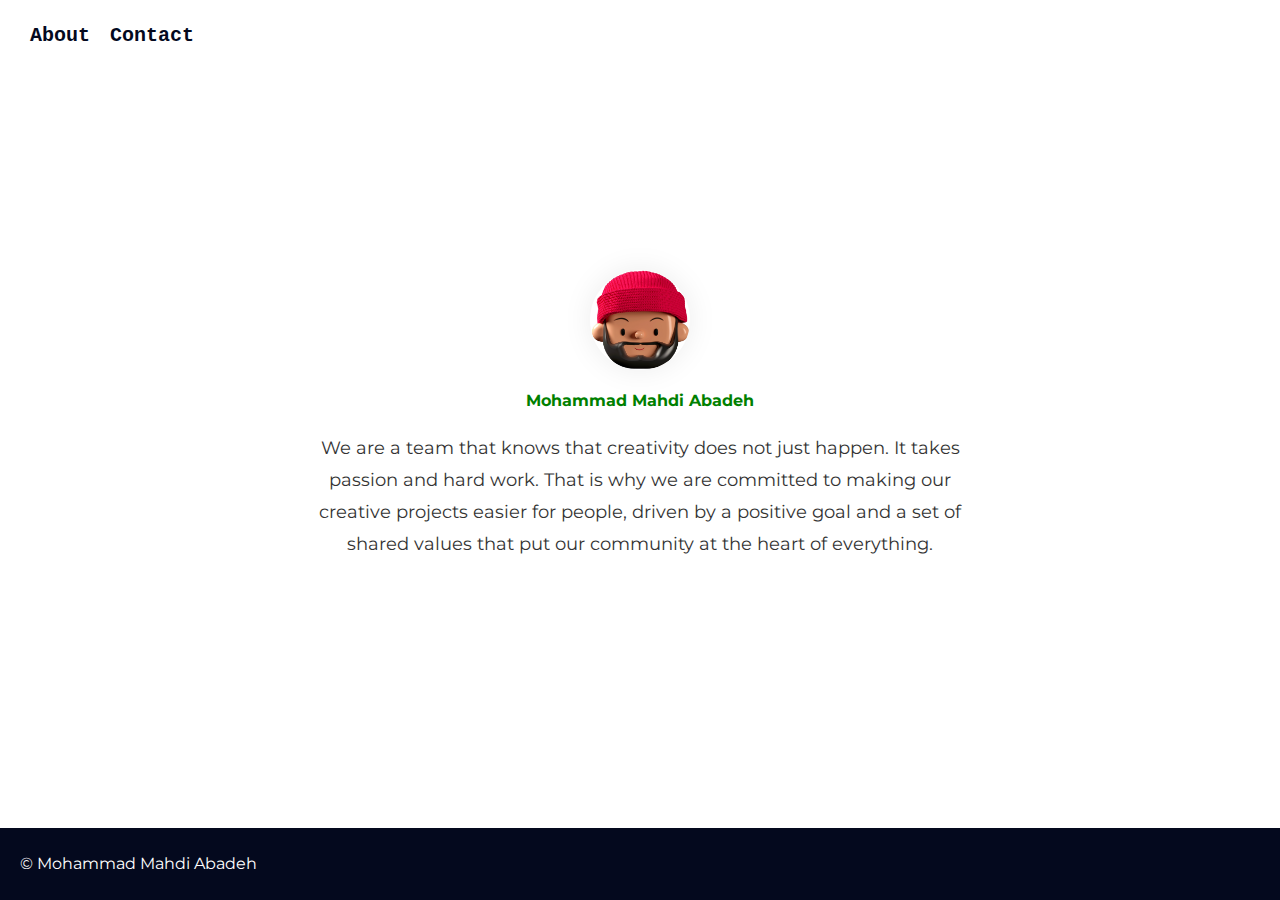
<file: pset8/homepage/index.html>
<!DOCTYPE html>
<html lang="en" >
<head>
  <meta charset="UTF-8">
  <title>Mohammad</title>
  <link rel="icon" href="logo.png" type="image/x-icon">
  <link rel='stylesheet' href='https://fonts.googleapis.com/css2?family=Montserrat:wght@300;400&amp;display=swap'><link rel="stylesheet" href="./style.css">

</head>
<body>

<header>
        </div>
          <ul>
            <li><a href="about.html">About</a></li>
            <li><a href="contact.html">Contact</a></li>
          </ul>
        </nav>
      </div>
    </div>
  </header>


<div class="container">
<section id="testim" class="testim">
         <div class="testim-cover">
            <div class="wrap">

                </ul>
                <div id="testim-content" class="cont">
                    
                    <div class="active">
                        <div class="img"><img src="Untitled.png" alt="imge"></div>
                        <h2>Mohammad Mahdi Abadeh</h2>
                        <p>We are a team that knows that creativity does not just happen. It takes passion and hard work. That is why we are committed to making our creative projects easier for people, driven by a positive goal and a set of shared values ​​that put our community at the heart of everything.</p>                    
                    </div>
                </div>

            </div>
         </div>
    </section>
</div>

<footer>
          <p>&copy; Mohammad Mahdi Abadeh</p>
  </footer>

</body>
</html>
</file>
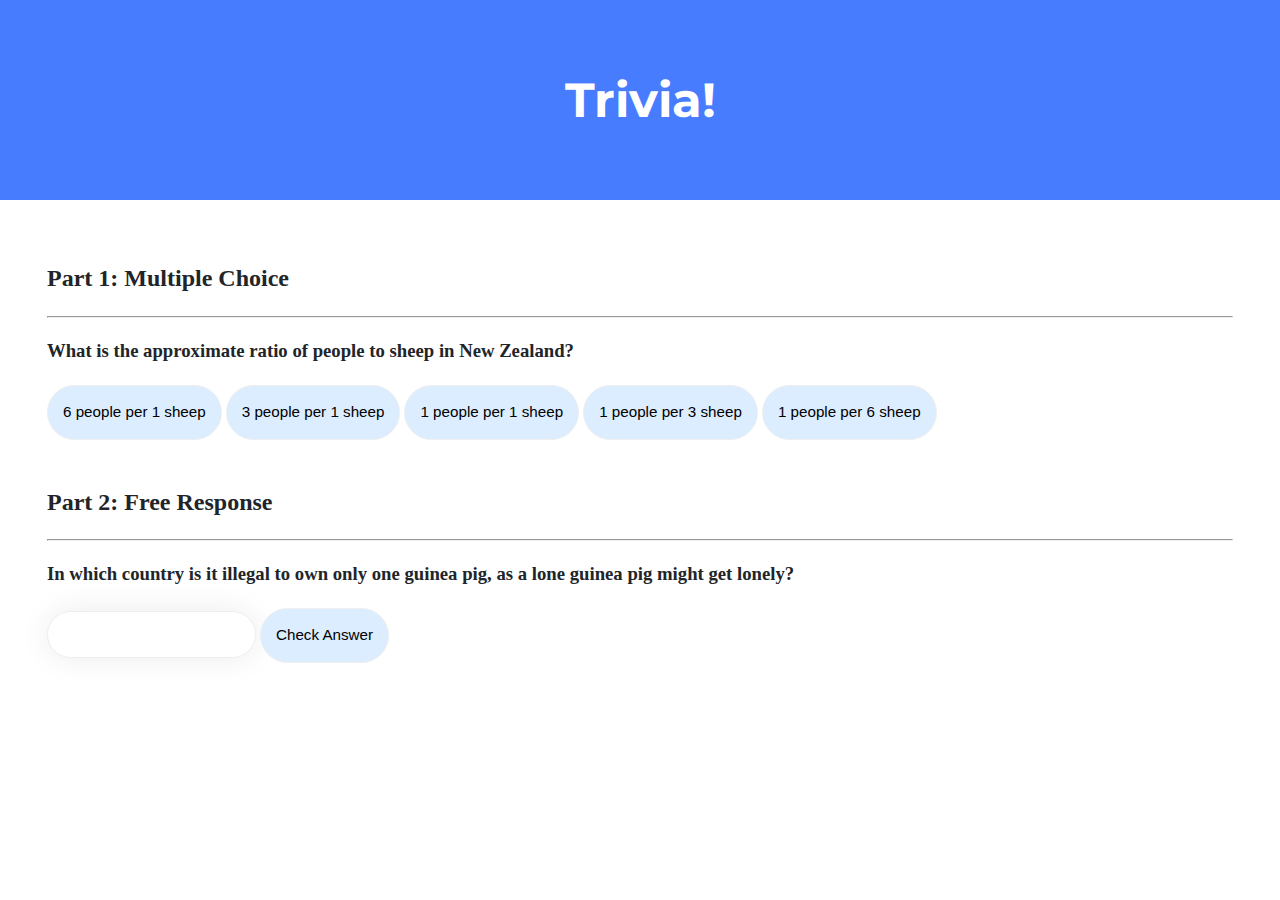
<file: pset8/lab8/index.html>
<!DOCTYPE html>

<html lang="en">

<head>
    <link rel="icon" href="logo.png" type="image/x-icon">
    <link href="https://fonts.googleapis.com/css2?family=Montserrat:wght@500&display=swap" rel="stylesheet">
    <link href="styles.css" rel="stylesheet">
    <title>Trivia!</title>

    <script>
        function answerHTML(correct, element) {
            if (correct) {
                document.getElementById(element).innerHTML = "Correct!"
            }
            else {
                document.getElementById(element).innerHTML = "Incorrect"
            }
        }

        function resetButtonsState() {

            var buttons = document.querySelectorAll(".button");
            buttons.forEach(function (button) {
                button.classList.remove('incorrect');
                button.classList.remove('correct');
            })
        }

        function x() {
            resetButtonsState()
            if (event.target.id == "correct") {
                event.target.classList.add('correct');
                answerHTML(true, "return_part_1");
            }
            else {
                event.target.classList.add('incorrect');
                answerHTML(false, "return_part_1");
            }

        }

        document.addEventListener("DOMContentLoaded", function (event) {
            var buttons = document.querySelectorAll(".button");
            buttons.forEach(function (button) {
                button.addEventListener("click", x);
            })

            inputField = document.querySelector('input')
            checkButton = document.querySelector("#check");
            checkButton.addEventListener('click', function (evt) {
                if (inputField.value.toLowerCase() == "switzerland") {
                    answerHTML(true, "return_part_2");
                }
                else {
                    answerHTML(false, "return_part_2");
                }
            });
        });
    </script>

</head>

<body>

    <div class="jumbotron">
        <h1>Trivia!</h1>
    </div>

    <div class="container">

        <div class="section">
            <h2>Part 1: Multiple Choice </h2>
            <hr>
            <h3>What is the approximate ratio of people to sheep in New Zealand?</h3>
            <h2 id="return_part_1"></h2>
            <button id="correct" class="button">6 people per 1 sheep</button>
            <button class="button">3 people per 1 sheep</button>
            <button class="button">1 people per 1 sheep</button>
            <button class="button">1 people per 3 sheep</button>
            <button class="button">1 people per 6 sheep</button>

        </div>

        <div class="section">
            <h2>Part 2: Free Response</h2>
            <hr>
            <h3>In which country is it illegal to own only one guinea pig, as a lone guinea pig might get lonely?</h3>
            <h2 id="return_part_2"></h2>
            <input type="text">
            <button id="check" class="input">Check Answer</button>
        </div>

    </div>
</body>

</html>
</file>
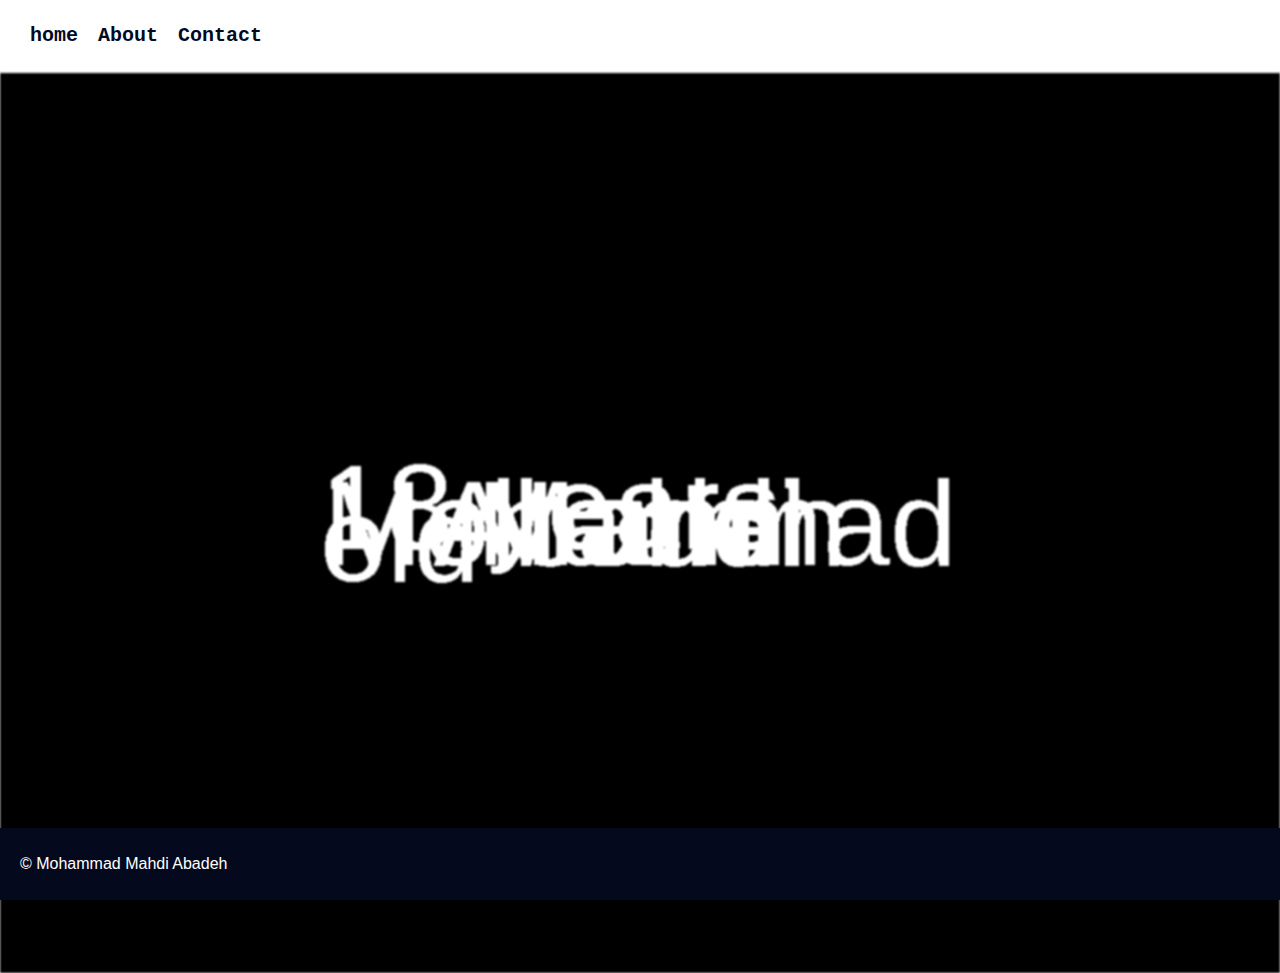
<file: pset8/homepage/about.html>
<!DOCTYPE html>
<html lang="en">

<head>
    <meta charset="UTF-8">
    <title>About my</title>
    <link rel="icon" href="logo.png" type="image/x-icon">
    <link rel="stylesheet" href="./style.css">

</head>

<body>

    <header>
        </div>
        <ul>
            <li><a href="index.html">home</a></li>
            <li><a href="about.html">About</a></li>
            <li><a href="contact.html">Contact</a></li>
        </ul>
        </nav>
        </div>
        </div>
    </header>

    <div class="morphing">
        <div class="word">I am</div>
        <div class="word">Mohammad</div>
        <div class="word">Mahdi</div>
        <div class="word">Abadeh</div>
        <div class="word">18 years old</div>
    </div>

    <footer>
        <p>&copy; Mohammad Mahdi Abadeh</p>
    </footer>


</body>

</html>
</file>
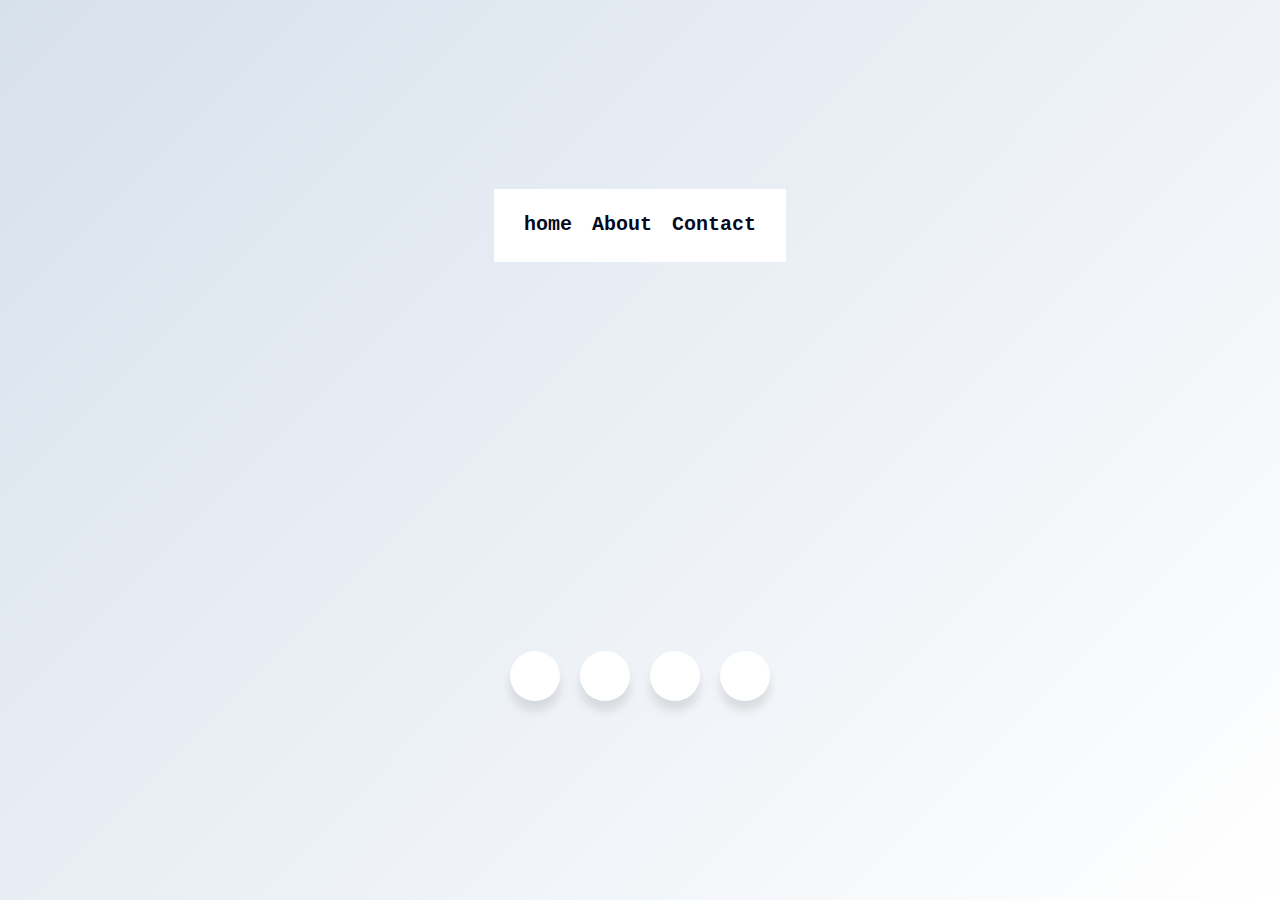
<file: pset8/homepage/contact.html>
<!DOCTYPE html>
<html lang="en" >

</head>
<body>
  <link rel="stylesheet" href="./style.css">
  <header>
  </div>
    <ul>
      <li><a href="index.html">home</a></li>
      <li><a href="about.html">About</a></li>
      <li><a href="contact.html">Contact</a></li>
    </ul>
  </nav>
</div>
</div>
</header>


<head>
  <meta charset="UTF-8">
  <title>Contact my</title>
  <link rel="icon" href="logo.png" type="image/x-icon">
  <meta name="viewport"><link rel='stylesheet'><link rel="stylesheet" href="./contact.css">

<div class="wrapper">
  <div class="icon facebook">
    <div class="tooltip" >mohammad.abadeh</div>
    <span><i class="fab fa-facebook-f"></i></span>
  </div>
  <div class="icon twitter">
    <div class="tooltip">mohammad.abadeh</div>
    <span><i class="fab fa-twitter"></i></span>
  </div>
  <div class="icon instagram">
    <div class="tooltip">m.82.ab</div>
    <span><i class="fab fa-instagram"></i></span>
  </div>
  <div class="icon github">
    <div class="tooltip">m82ab</div>
    <span><i class="fab fa-github"></i></span>
  </div>

</body>
</html>
</file>
<file: pset8/homepage/style.css>
html {
    width: 100%;
    height: auto;
}

body {
  font-family: 'Montserrat', sans-serif!important;
    width: 100%;
    height: auto;
    font-size: 14px;
		background: #fff;
  overflow:hidden;
}
.testim {
		width: 100%;
		position: absolute;
		top: 50%;
		-webkit-transform: translatey(-50%);
		-moz-transform: translatey(-50%);
		-ms-transform: translatey(-50%);
		-o-transform: translatey(-50%);
		transform: translatey(-50%);
}

.testim .wrap {
    position: relative;
    width: 100%;
    max-width: 1020px;
    padding: 40px 20px;
    margin: auto;
}

.testim .cont > div {
    text-align: center;
    position: absolute;
    top: 0;
    left: 0;
    padding: 0 0 70px 0;
    opacity: 0;
}
.testim .cont > div.active {
    position: relative;
    opacity: 1;
}
    

.testim .cont div .img img {
    display: block;
    width: 100px;
    height: 100px;
    margin: auto;
    border-radius: 50%;
  box-shadow: 0px 0px 30px
  rgb(0 0 0 / 8%);
}

.testim .cont div h2 {
    color: green;
    font-size: 1em;
    margin: 15px 0;
}

.testim .cont div p {
    font-size: 1.15em;
    color: #333;
    width: 70%;
    margin: auto;
}
body,p,h1,ul,li,a{padding:0px;margin:0px;color:#04091e}li{list-style:none}body{font-family:"Segoe UI", Tahoma, Geneva, Verdana, sans-serif;color:#04091e;background:#fff;font-size:1em;line-height:2em;overflow-x:hidden}#site{overflow-x:hidden !important}*{box-sizing:border-box}img{display:block;max-width:100%}a{text-decoration:none}.btn{background:#04091e;color:#f9f9ff;font-size:1.125em;font-weight:bold;text-transform:uppercase;padding:10px 20px;border-radius:4px;text-align:center}.active-menu{color:#6e93d6}header{font-family:"Courier New", Courier, monospace;padding:20px;background:#fff}header ul{display:flex}header ul li{padding:0 10px}header ul li a{font-size:1.25em;font-weight:bold}header ul li:hover a{text-decoration:none;color:#6e93d6}.header-logo{font-size:2em;font-weight:bold;margin-top:-15px;position:relative}.header-logo:hover{text-decoration:none;color:#6e93d6}.home-about{background:#f9f9ff;padding:60px}.home-projects{background:#fff;background-size:cover;padding:60px 10px}.home-projects h2{margin-bottom:40px}.home-projects h3{margin-bottom:10px}footer{position:fixed;left:0;bottom:0;width:100%;background:#04091e;position:fixed;padding:20px}footer p{margin-top:0px;color:#fff}.social-networks{display:flex;flex-wrap:wrap}.social-networks a{margin:0 10px}body{background:#fff}.animation,.animation-2{opacity:0}.about{padding:60px;background:#f9f9ff;height:100vh}.contact-form{padding:60px;background:#f9f9ff;height:100vh}.contact-form h2{margin:0 auto;padding:0 0 20px 0}.contact-form input,.contact-form textarea{padding:3px;margin-bottom:10px}.contact-form .btn{margin-top:20px}.projects{background:#f9f9ff;height:100vh;padding:60px 10px}.projects h2{margin-bottom:40px}.projects h3{margin-bottom:10px}

/*About*/


@import url("https://fonts.googleapis.com/css2?family=Roboto+Slab&display=swap");
*, *::before, *::after {
  padding: 0;
  margin: 0 auto;
  box-sizing: border-box;
}

body {
  font-family: "Roboto Slab", serif;
}

.morphing {
  position: relative;
  font-size: 120px;
  background-color: #000;
  color: #fff;
  min-height: 100vh;
  filter: contrast(25) blur(1px);
}

.word {
  position: absolute;
  top: 50%;
  left: 50%;
  transform: translate(-50%, -50%);
  -webkit-animation: word 16s infinite ease-in-out;
          animation: word 16s infinite ease-in-out;
}
.word:nth-child(1) {
  -webkit-animation-delay: -16s;
          animation-delay: -16s;
}
.word:nth-child(2) {
  -webkit-animation-delay: -14s;
          animation-delay: -14s;
}
.word:nth-child(3) {
  -webkit-animation-delay: -12s;
          animation-delay: -12s;
}
.word:nth-child(4) {
  -webkit-animation-delay: -10s;
          animation-delay: -10s;
}
.word:nth-child(5) {
  -webkit-animation-delay: -8s;
          animation-delay: -8s;
}
.word:nth-child(6) {
  -webkit-animation-delay: -6s;
          animation-delay: -6s;
}
.word:nth-child(7) {
  -webkit-animation-delay: -4s;
          animation-delay: -4s;
}
@-webkit-keyframes word {
  0%, 5%, 100% {
    filter: blur(0px);
    opacity: 1;
  }
  20%, 80% {
    filter: blur(1em);
    opacity: 0;
  }
}
@keyframes word {
  0%, 5%, 100% {
    filter: blur(0px);
    opacity: 1;
  }
  20%, 80% {
    filter: blur(1em);
    opacity: 0;
  }
}
</file>
<file: pset8/lab8/styles.css>
body {
  background-color: #fff;
  color: #212529;
  font-size: 1rem;
  font-weight: 400;
  line-height: 1.5;
  margin: 0;
  text-align: left;
}

.jumbotron {
  background-color: #477cff;
  color: #fff;
  margin-bottom: 2rem;
  padding: 2rem 1rem;
  text-align: center;
}

.container {
  margin-left: auto;
  margin-right: auto;
  padding-left: 15px;
  padding-right: 15px;
}

.section {
  padding: 0.5rem 2rem 1rem 2rem;
}

.section:hover {
  background-color: #f5f4f4;
  border-radius: 15px;
  transition: color 2s ease-in-out, background-color 0.15s ease-in-out;
}

button,
input[type="submit"] {
  background-color: #dcedff;
  border: 1px solid transparent;
  border-radius: 100px;
  border-color: #eee;
  font-size: 0.95rem;
  font-weight: 400;
  line-height: 1.5;
  padding: 15px !important;
  text-align: center;
  vertical-align: middle;
  outline: none;
}

button:hover {
  background-color: #6ea7e9;
  border-radius: 25px;
}

.incorrect {
  background-color: #fa5457;
}

.correct {
  background-color: #5fa55a;
}

input[type="text"] {
  border: 1px solid transparent;
  padding: 15px !important;
  border-radius: 100px;
  border-color: #eee;
  box-shadow: 0px 0px 30px
  rgb(0 0 0 / 8%);
}

input[type="text"]:hover {
  background-color: hsl(0, 0%, 96%);
  transition: color 2s ease-in-out, background-color 0.15s ease-in-out;
}

h1 {
  font-family: "Montserrat", sans-serif;
  font-size: 48px;
}
</file>
<file: pset8/homepage/contact.css>
* {
  margin: 0;
  padding: 0;
  box-sizing: border-box;
}

*:focus,
*:active {
  outline: none !important;
  -webkit-tap-highlight-color: transparent;
}

html,
body {
  display: grid;
  height: 100%;
  width: 100%;
  font-family: "Poppins", sans-serif;
  place-items: center;
  background: linear-gradient(315deg, #ffffff, #d7e1ec);
}

.wrapper {
  display: inline-flex;
}

.wrapper .icon {
  position: relative;
  background-color: #ffffff;
  border-radius: 50%;
  padding: 15px;
  margin: 10px;
  width: 50px;
  height: 50px;
  font-size: 18px;
  display: flex;
  justify-content: center;
  align-items: center;
  flex-direction: column;
  box-shadow: 0 10px 10px rgba(0, 0, 0, 0.1);
  cursor: pointer;
  transition: all 0.2s cubic-bezier(0.68, -0.55, 0.265, 1.55);
}

.wrapper .tooltip {
  position: absolute;
  top: 0;
  font-size: 14px;
  background-color: #ffffff;
  color: #ffffff;
  padding: 5px 8px;
  border-radius: 5px;
  box-shadow: 0 10px 10px rgba(0, 0, 0, 0.1);
  opacity: 0;
  pointer-events: none;
  transition: all 0.3s cubic-bezier(0.68, -0.55, 0.265, 1.55);
}

.wrapper .tooltip::before {
  position: absolute;
  content: "";
  height: 8px;
  width: 8px;
  background-color: #ffffff;
  bottom: -3px;
  left: 50%;
  transform: translate(-50%) rotate(45deg);
  transition: all 0.3s cubic-bezier(0.68, -0.55, 0.265, 1.55);
}

.wrapper .icon:hover .tooltip {
  top: -45px;
  opacity: 1;
  visibility: visible;
  pointer-events: auto;
}

.wrapper .icon:hover span,
.wrapper .icon:hover .tooltip {
  text-shadow: 0px -1px 0px rgba(0, 0, 0, 0.1);
}

.wrapper .facebook:hover,
.wrapper .facebook:hover .tooltip,
.wrapper .facebook:hover .tooltip::before {
  background-color: #3b5999;
  color: #ffffff;
}

.wrapper .twitter:hover,
.wrapper .twitter:hover .tooltip,
.wrapper .twitter:hover .tooltip::before {
  background-color: #46c1f6;
  color: #ffffff;
}

.wrapper .instagram:hover,
.wrapper .instagram:hover .tooltip,
.wrapper .instagram:hover .tooltip::before {
  background-color: #e1306c;
  color: #ffffff;
}

.wrapper .github:hover,
.wrapper .github:hover .tooltip,
.wrapper .github:hover .tooltip::before {
  background-color: #333333;
  color: #ffffff;
}
</file>
